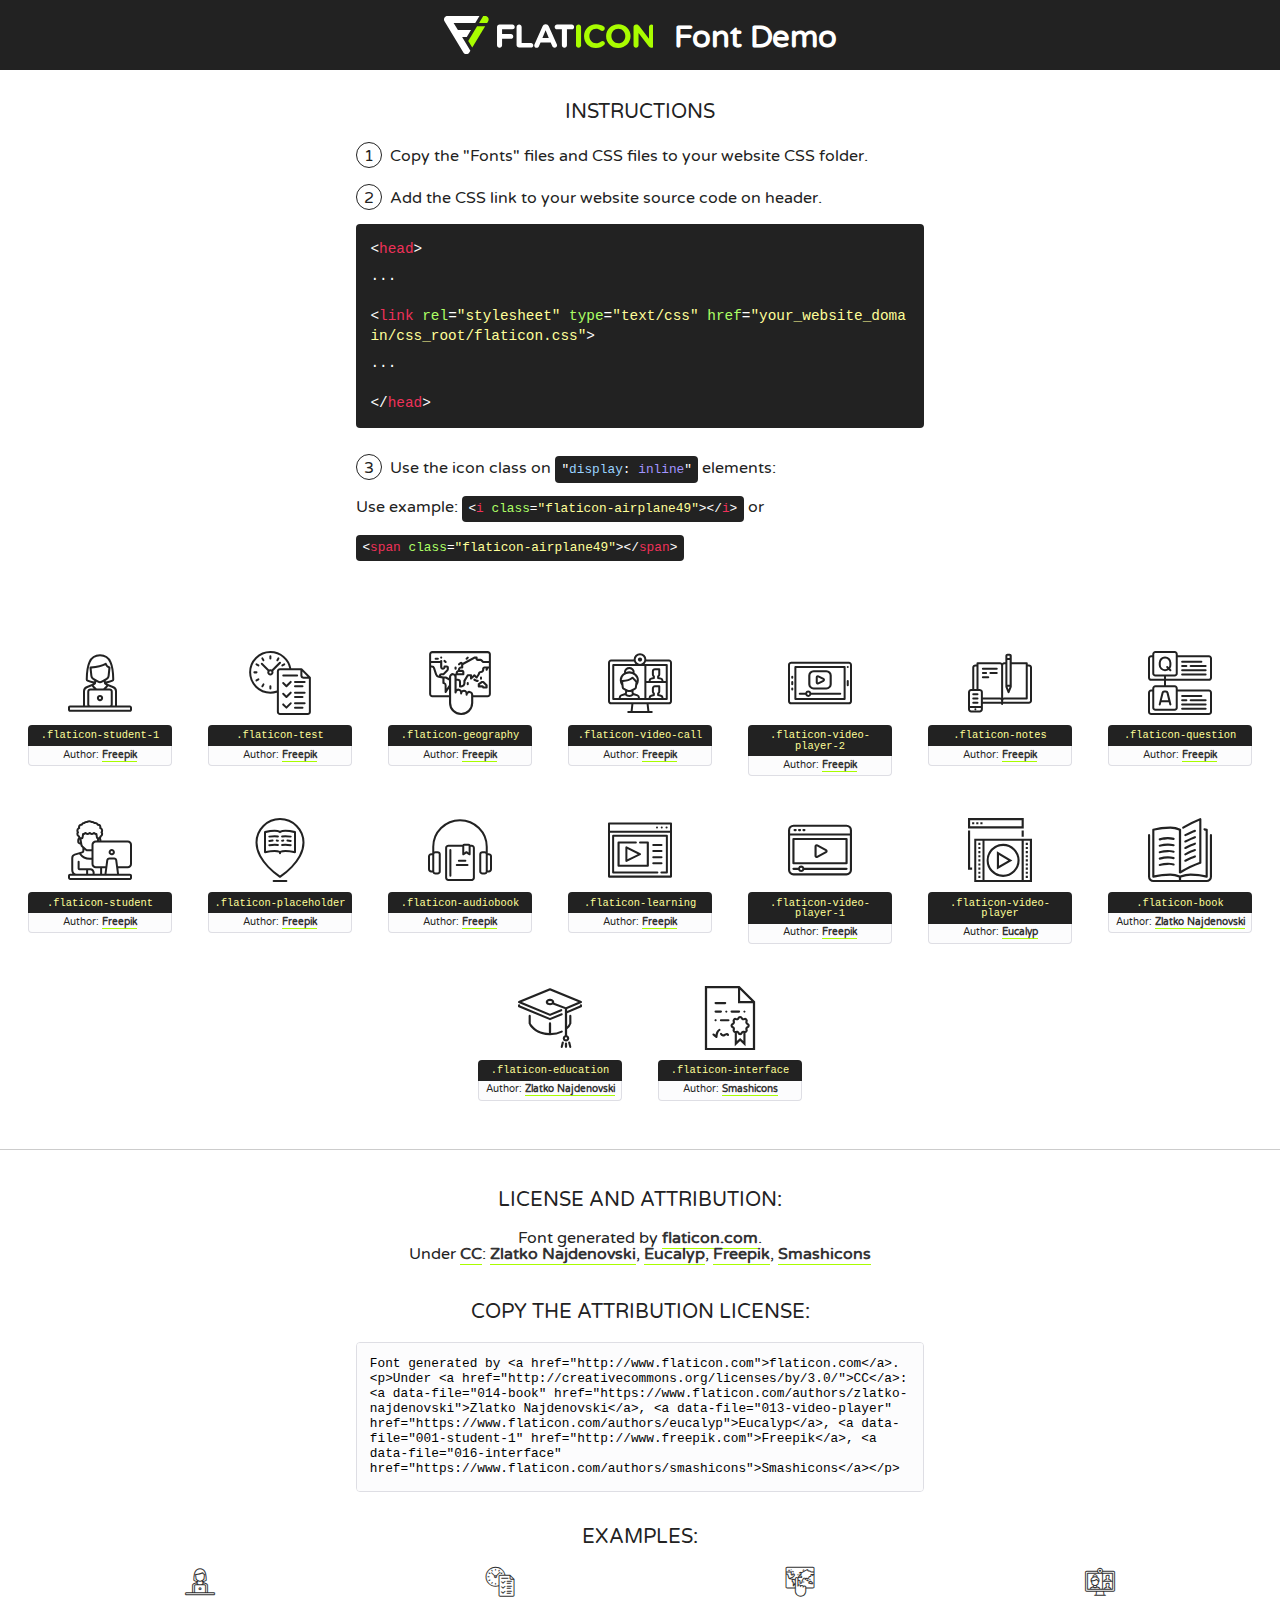
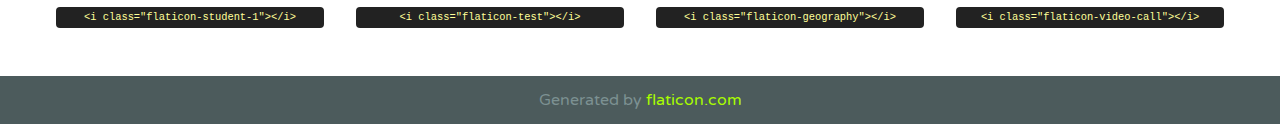
<file: blogproject/static/blogappstatic/fonts/flaticon/font/flaticon.html>
<!DOCTYPE html>
<!--
  Flaticon icon font: Flaticon
  Creation date: 05/04/2018 23:22
-->
<html>
<!DOCTYPE html>
<html>

<head>
    <title>Flaticon WebFont</title>
    <link href="http://fonts.googleapis.com/css?family=Varela+Round" rel="stylesheet" type="text/css" />
    <link rel="stylesheet" type="text/css" href="flaticon.css">
    <meta charset="UTF-8">
    <style>
    html, body, div, span, applet, object, iframe,
    h1, h2, h3, h4, h5, h6, p, blockquote, pre,
    a, abbr, acronym, address, big, cite, code,
    del, dfn, em, img, ins, kbd, q, s, samp,
    small, strike, strong, sub, sup, tt, var,
    b, u, i, center,
    dl, dt, dd, ol, ul, li,
    fieldset, form, label, legend,
    table, caption, tbody, tfoot, thead, tr, th, td,
    article, aside, canvas, details, embed, 
    figure, figcaption, footer, header, hgroup, 
    menu, nav, output, ruby, section, summary,
    time, mark, audio, video {
        margin: 0;
        padding: 0;
        border: 0;
        font-size: 100%;
        font: inherit;
        vertical-align: baseline;
    }
    /* HTML5 display-role reset for older browsers */
    article, aside, details, figcaption, figure, 
    footer, header, hgroup, menu, nav, section {
        display: block;
    }
    body {
        line-height: 1;
    }
    ol, ul {
        list-style: none;
    }
    blockquote, q {
        quotes: none;
    }
    blockquote:before, blockquote:after,
    q:before, q:after {
        content: '';
        content: none;
    }
    table {
        border-collapse: collapse;
        border-spacing: 0;
    }
    body {
        font-family: 'Varela Round', Helvetica, Arial, sans-serif;
        font-size: 16px;
        color: #222;
    }
    a {
        color: #333;
        border-bottom: 1px solid #a9fd00;
        font-weight: bold;
        text-decoration: none;
    }
    * {
        -moz-box-sizing: border-box;
        -webkit-box-sizing: border-box;
        box-sizing: border-box;
        margin: 0;
        padding: 0;
    }
    [class^="flaticon-"]:before, [class*=" flaticon-"]:before, [class^="flaticon-"]:after, [class*=" flaticon-"]:after {
        font-family: Flaticon;
        font-size: 30px;
        font-style: normal;
        margin-left: 20px;
        color: #333;
    }
    .wrapper {
        max-width: 600px;
        margin: auto;
        padding: 0 1em;
    }
    .title {
        font-size: 1.25em;
        text-align: center;
        margin-bottom: 1em;
        text-transform: uppercase;
    }
    header {
        text-align: center;
        background-color: #222;
        color: #fff;
        padding: 1em;
    }
    header .logo {
        width: 210px;
        height: 38px;
        display: inline-block;
        vertical-align: middle;
        margin-right: 1em;
        border: none;
    }
    header strong {
        font-size: 1.95em;
        font-weight: bold;
        vertical-align: middle;
        margin-top: 5px;
        display: inline-block;
    }
    .demo {
        margin: 2em auto;
        line-height: 1.25em;
    }
    .demo ul li {
        margin-bottom: 1em;
    }
    .demo ul li .num {
        color: #222;
        border-radius: 20px;
        display: inline-block;
        width: 26px;
        padding: 3px;
        height: 26px;
        text-align: center;
        margin-right: 0.5em;
        border: 1px solid #222;
    }
    .demo ul li code {
        background-color: #222;
        border-radius: 4px;
        padding: 0.25em 0.5em;
        display: inline-block;
        color: #fff;
        font-family: Consolas,Monaco,Lucida Console,Liberation Mono,DejaVu Sans Mono,Bitstream Vera Sans Mono,Courier New, monospace;
        font-weight: lighter;
        margin-top: 1em;
        font-size: 0.8em;
        word-break: break-all;
    }
    .demo ul li code.big {
        padding: 1em;
        font-size: 0.9em;
    }
    .demo ul li code .red {
        color: #EF3159;
    }
    .demo ul li code .green {
        color: #ACFF65;
    }
    .demo ul li code .yellow {
        color: #FFFF99;
    }
    .demo ul li code .blue {
        color: #99D3FF;
    }
    .demo ul li code .purple {
        color: #A295FF;
    }
    .demo ul li code .dots {
        margin-top: 0.5em;
        display: block;
    }
    #glyphs {
        border-bottom: 1px solid #ccc;
        padding: 2em 0;
        text-align: center;
    }
    .glyph {
        display: inline-block;
        width: 9em;
        margin: 1em;
        text-align: center;
        vertical-align: top;
        background: #FFF;
    }
    .glyph .glyph-icon {
        padding: 10px;
        display: block;
        font-family:"Flaticon";
        font-size: 64px;
        line-height: 1;
    }
    .glyph .glyph-icon:before {
        font-size: 64px;
        color: #222;
        margin-left: 0;
    }
    .class-name {
        font-size: 0.65em;
        background-color: #222;
        color: #fff;
        border-radius: 4px 4px 0 0;
        padding: 0.5em;
        color: #FFFF99;
        font-family: Consolas,Monaco,Lucida Console,Liberation Mono,DejaVu Sans Mono,Bitstream Vera Sans Mono,Courier New, monospace;
    }
    .author-name {
        font-size: 0.6em;
        background-color: #fcfcfd;
        border: 1px solid #DEDEE4;
        border-top: 0;
        border-radius: 0 0 4px 4px;
        padding: 0.5em;
    }
    .class-name:last-child {
        font-size: 10px;
        color:#888;
    }
    .class-name:last-child a {
        font-size: 10px;
        color:#555;
    }
    .class-name:last-child a:hover {
        color:#a9fd00;
    }
    .glyph > input {
        display: block;
        width: 100px;
        margin: 5px auto;
        text-align: center;
        font-size: 12px;
        cursor: text;
    }
    .glyph > input.icon-input {
        font-family:"Flaticon";
        font-size: 16px;
        margin-bottom: 10px;
    }
    .attribution .title {
        margin-top: 2em;
    }
    .attribution textarea {
        background-color: #fcfcfd;
        padding: 1em;
        border: none;
        box-shadow: none;
        border: 1px solid #DEDEE4;
        border-radius: 4px;
        resize: none;
        width: 100%;
        height: 150px;
        font-size: 0.8em;
        font-family: Consolas,Monaco,Lucida Console,Liberation Mono,DejaVu Sans Mono,Bitstream Vera Sans Mono,Courier New, monospace;
        -webkit-appearance: none;
    }
    .iconsuse {
        margin: 2em auto;
        text-align: center;
        max-width: 1200px;
    }
    .iconsuse:after {
        content: '';
        display: table;
        clear: both;
    }
    .iconsuse .image {
        float: left;
        width: 25%;
        padding: 0 1em;
    }
    .iconsuse .image p {
        margin-bottom: 1em;
    }
    .iconsuse .image span {
        display: block;
        font-size: 0.65em;
        background-color: #222;
        color: #fff;
        border-radius: 4px;
        padding: 0.5em;
        color: #FFFF99;
        margin-top: 1em;
        font-family: Consolas,Monaco,Lucida Console,Liberation Mono,DejaVu Sans Mono,Bitstream Vera Sans Mono,Courier New, monospace;
    }
    #footer {
        text-align: center;
        background-color: #4C5B5C;
        color: #7c9192;
        padding: 1em;
    }
    #footer a {
        border: none;
        color: #a9fd00;
        font-weight: normal;
    }
    @media (max-width: 960px) {
        .iconsuse .image {
            width: 50%;
        }
    }
    @media (max-width: 560px) {
        .iconsuse .image {
            width: 100%;
        }
    }
    </style>
</head>

<body class="characters-off">

    <header>
        <a href="http://www.flaticon.com" target="_blank" class="logo">
            <svg version="1.1" xmlns="http://www.w3.org/2000/svg" xmlns:xlink="http://www.w3.org/1999/xlink" xmlns:a="http://ns.adobe.com/AdobeSVGViewerExtensions/3.0/" viewBox="0 0 560.875 102.036" enable-background="new 0 0 560.875 102.036" xml:space="preserve">
                <defs>
                </defs>
                <g>
                    <g class="letters">
                        <path fill="#ffffff" d="M141.596,29.675c0-3.777,2.985-6.767,6.764-6.767h34.438c3.426,0,6.15,2.728,6.15,6.15
                        c0,3.43-2.724,6.149-6.15,6.149h-27.674v13.091h23.719c3.429,0,6.151,2.724,6.151,6.15c0,3.43-2.723,6.149-6.151,6.149h-23.719
                        v17.574c0,3.773-2.986,6.761-6.764,6.761c-3.779,0-6.764-2.989-6.764-6.761V29.675z"></path>
                        <path fill="#ffffff" d="M193.844,29.149c0-3.781,2.985-6.767,6.764-6.767c3.776,0,6.763,2.985,6.763,6.767v42.957h25.039
                        c3.426,0,6.149,2.726,6.149,6.153c0,3.425-2.723,6.15-6.149,6.15h-31.802c-3.779,0-6.764-2.986-6.764-6.768V29.149z"></path>
                        <path fill="#ffffff" d="M241.891,75.71l21.438-48.407c1.492-3.341,4.215-5.357,7.906-5.357h0.792
                        c3.686,0,6.323,2.017,7.815,5.357l21.439,48.407c0.436,0.967,0.701,1.845,0.701,2.723c0,3.602-2.809,6.501-6.414,6.501
                        c-3.161,0-5.269-1.845-6.499-4.655l-4.132-9.661h-27.059l-4.301,10.102c-1.144,2.631-3.426,4.214-6.237,4.214
                        c-3.517,0-6.24-2.81-6.24-6.325C241.1,77.64,241.451,76.677,241.891,75.71z M279.932,58.666l-8.521-20.297l-8.526,20.297H279.932
                        z"></path>
                        <path fill="#ffffff" d="M314.864,35.387H301.86c-3.429,0-6.239-2.813-6.239-6.238c0-3.429,2.811-6.24,6.239-6.24h39.533
                        c3.426,0,6.237,2.811,6.237,6.24c0,3.425-2.811,6.238-6.237,6.238h-13.001v42.785c0,3.773-2.99,6.761-6.764,6.761
                        c-3.779,0-6.764-2.989-6.764-6.761V35.387z"></path>
                        <path fill="#A9FD00" d="M352.615,29.149c0-3.781,2.985-6.767,6.767-6.767c3.774,0,6.761,2.985,6.761,6.767v49.024
                        c0,3.773-2.987,6.761-6.761,6.761c-3.781,0-6.767-2.989-6.767-6.761V29.149z"></path>
                        <path fill="#A9FD00" d="M374.132,53.836v-0.179c0-17.481,13.178-31.801,32.065-31.801c9.22,0,15.459,2.458,20.557,6.238
                        c1.402,1.054,2.637,2.985,2.637,5.357c0,3.692-2.985,6.59-6.681,6.59c-1.845,0-3.071-0.702-4.044-1.319
                        c-3.776-2.813-7.729-4.393-12.562-4.393c-10.364,0-17.831,8.611-17.831,19.154v0.173c0,10.542,7.291,19.329,17.831,19.329
                        c5.715,0,9.492-1.756,13.359-4.834c1.049-0.874,2.458-1.491,4.039-1.491c3.429,0,6.325,2.813,6.325,6.236
                        c0,2.106-1.056,3.78-2.282,4.834c-5.539,4.834-12.036,7.733-21.878,7.733C387.572,85.464,374.132,71.493,374.132,53.836z"></path>
                        <path fill="#A9FD00" d="M433.009,53.836v-0.179c0-17.481,13.79-31.801,32.766-31.801c18.981,0,32.592,14.143,32.592,31.628v0.173
                        c0,17.483-13.785,31.807-32.769,31.807C446.625,85.464,433.009,71.32,433.009,53.836z M484.224,53.836v-0.179
                        c0-10.539-7.725-19.326-18.626-19.326c-10.893,0-18.449,8.611-18.449,19.154v0.173c0,10.542,7.73,19.329,18.626,19.329
                        C476.676,72.986,484.224,64.378,484.224,53.836z"></path>
                        <path fill="#A9FD00" d="M506.233,29.321c0-3.774,2.99-6.763,6.767-6.763h1.401c3.252,0,5.183,1.583,7.029,3.953l26.093,34.265
                        V29.059c0-3.692,2.99-6.677,6.681-6.677c3.683,0,6.671,2.985,6.671,6.677v48.934c0,3.78-2.987,6.765-6.764,6.765h-0.436
                        c-3.257,0-5.188-1.581-7.034-3.953l-27.056-35.492v32.944c0,3.687-2.985,6.676-6.678,6.676c-3.683,0-6.673-2.989-6.673-6.676
                        V29.321z"></path>
                    </g>
                    <g class="insignia">
                        <path fill="#ffffff" d="M48.372,56.137h12.517l11.156-18.537H37.186L25.688,18.539h57.825L94.668,0H9.271
                        C5.925,0,2.842,1.801,1.198,4.716c-1.644,2.907-1.593,6.482,0.134,9.343l50.38,83.501c1.678,2.781,4.689,4.476,7.938,4.476
                        c3.246,0,6.257-1.695,7.935-4.476l2.898-4.804L48.372,56.137z"></path>
                        <g class="i">
                            <path fill="#A9FD00" d="M93.575,18.539h0.031v0.004l21.652,0.004l2.705-4.488c1.727-2.861,1.778-6.436,0.133-9.343
                            C116.454,1.801,113.371,0,110.026,0h-5.294L93.575,18.539z"></path>
                            <polygon fill="#A9FD00" points="88.291,27.356 64.725,66.486 75.519,84.404 109.942,27.356"></polygon>
                        </g>
                    </g>
                </g>
            </svg>
        </a>
        <strong>Font Demo</strong>
    </header>


    <section class="demo wrapper">

        <p class="title">Instructions</p>

        <ul>
            <li>
                <span class="num">1</span>Copy the "Fonts" files and CSS files to your website CSS folder.
            </li>
            <li>
                <span class="num">2</span>Add the CSS link to your website source code on header.
                <code class="big">
                    &lt;<span class="red">head</span>&gt;
                    <br/><span class="dots">...</span>
                    <br/>&lt;<span class="red">link</span> <span class="green">rel</span>=<span class="yellow">"stylesheet"</span> <span class="green">type</span>=<span class="yellow">"text/css"</span> <span class="green">href</span>=<span class="yellow">"your_website_domain/css_root/flaticon.css"</span>&gt;
                    <br/><span class="dots">...</span>
                    <br/>&lt;/<span class="red">head</span>&gt;
                </code>
            </li>

            <li>
                <p>
                    <span class="num">3</span>Use the icon class on <code>"<span class="blue">display</span>:<span class="purple"> inline</span>"</code> elements:
                    <br />
                    Use example: <code>&lt;<span class="red">i</span> <span class="green">class</span>=<span class="yellow">&quot;flaticon-airplane49&quot;</span>&gt;&lt;/<span class="red">i</span>&gt;</code> or <code>&lt;<span class="red">span</span> <span class="green">class</span>=<span class="yellow">&quot;flaticon-airplane49&quot;</span>&gt;&lt;/<span class="red">span</span>&gt;</code>
            </li>
        </ul>

    </section>




   <section id="glyphs">          
    
      
        <div class="glyph"><div class="glyph-icon flaticon-student-1"></div>
            <div class="class-name">.flaticon-student-1</div>
            <div class="author-name">Author: <a data-file="001-student-1" href="http://www.freepik.com">Freepik</a> </div> 
        </div>        
        
        <div class="glyph"><div class="glyph-icon flaticon-test"></div>
            <div class="class-name">.flaticon-test</div>
            <div class="author-name">Author: <a data-file="002-test" href="http://www.freepik.com">Freepik</a> </div> 
        </div>        
        
        <div class="glyph"><div class="glyph-icon flaticon-geography"></div>
            <div class="class-name">.flaticon-geography</div>
            <div class="author-name">Author: <a data-file="003-geography" href="http://www.freepik.com">Freepik</a> </div> 
        </div>        
        
        <div class="glyph"><div class="glyph-icon flaticon-video-call"></div>
            <div class="class-name">.flaticon-video-call</div>
            <div class="author-name">Author: <a data-file="004-video-call" href="http://www.freepik.com">Freepik</a> </div> 
        </div>        
        
        <div class="glyph"><div class="glyph-icon flaticon-video-player-2"></div>
            <div class="class-name">.flaticon-video-player-2</div>
            <div class="author-name">Author: <a data-file="005-video-player-2" href="http://www.freepik.com">Freepik</a> </div> 
        </div>        
        
        <div class="glyph"><div class="glyph-icon flaticon-notes"></div>
            <div class="class-name">.flaticon-notes</div>
            <div class="author-name">Author: <a data-file="006-notes" href="http://www.freepik.com">Freepik</a> </div> 
        </div>        
        
        <div class="glyph"><div class="glyph-icon flaticon-question"></div>
            <div class="class-name">.flaticon-question</div>
            <div class="author-name">Author: <a data-file="007-question" href="http://www.freepik.com">Freepik</a> </div> 
        </div>        
        
        <div class="glyph"><div class="glyph-icon flaticon-student"></div>
            <div class="class-name">.flaticon-student</div>
            <div class="author-name">Author: <a data-file="008-student" href="http://www.freepik.com">Freepik</a> </div> 
        </div>        
        
        <div class="glyph"><div class="glyph-icon flaticon-placeholder"></div>
            <div class="class-name">.flaticon-placeholder</div>
            <div class="author-name">Author: <a data-file="009-placeholder" href="http://www.freepik.com">Freepik</a> </div> 
        </div>        
        
        <div class="glyph"><div class="glyph-icon flaticon-audiobook"></div>
            <div class="class-name">.flaticon-audiobook</div>
            <div class="author-name">Author: <a data-file="010-audiobook" href="http://www.freepik.com">Freepik</a> </div> 
        </div>        
        
        <div class="glyph"><div class="glyph-icon flaticon-learning"></div>
            <div class="class-name">.flaticon-learning</div>
            <div class="author-name">Author: <a data-file="011-learning" href="http://www.freepik.com">Freepik</a> </div> 
        </div>        
        
        <div class="glyph"><div class="glyph-icon flaticon-video-player-1"></div>
            <div class="class-name">.flaticon-video-player-1</div>
            <div class="author-name">Author: <a data-file="012-video-player-1" href="http://www.freepik.com">Freepik</a> </div> 
        </div>        
        
        <div class="glyph"><div class="glyph-icon flaticon-video-player"></div>
            <div class="class-name">.flaticon-video-player</div>
            <div class="author-name">Author: <a data-file="013-video-player" href="https://www.flaticon.com/authors/eucalyp">Eucalyp</a> </div> 
        </div>        
        
        <div class="glyph"><div class="glyph-icon flaticon-book"></div>
            <div class="class-name">.flaticon-book</div>
            <div class="author-name">Author: <a data-file="014-book" href="https://www.flaticon.com/authors/zlatko-najdenovski">Zlatko Najdenovski</a> </div> 
        </div>        
        
        <div class="glyph"><div class="glyph-icon flaticon-education"></div>
            <div class="class-name">.flaticon-education</div>
            <div class="author-name">Author: <a data-file="015-education" href="https://www.flaticon.com/authors/zlatko-najdenovski">Zlatko Najdenovski</a> </div> 
        </div>        
        
        <div class="glyph"><div class="glyph-icon flaticon-interface"></div>
            <div class="class-name">.flaticon-interface</div>
            <div class="author-name">Author: <a data-file="016-interface" href="https://www.flaticon.com/authors/smashicons">Smashicons</a> </div> 
        </div>        
        

    </section>



    <section class="attribution wrapper"   style="text-align:center;">

      <div class="title">License and attribution:</div><div class="attrDiv">Font generated by <a href="http://www.flaticon.com">flaticon.com</a>. <div><p>Under <a href="http://creativecommons.org/licenses/by/3.0/">CC</a>: <a data-file="014-book" href="https://www.flaticon.com/authors/zlatko-najdenovski">Zlatko Najdenovski</a>, <a data-file="013-video-player" href="https://www.flaticon.com/authors/eucalyp">Eucalyp</a>, <a data-file="001-student-1" href="http://www.freepik.com">Freepik</a>, <a data-file="016-interface" href="https://www.flaticon.com/authors/smashicons">Smashicons</a></p>  </div>
      </div>
      <div class="title">Copy the Attribution License:</div>

    <textarea onclick="this.focus();this.select();">Font generated by &lt;a href=&quot;http://www.flaticon.com&quot;&gt;flaticon.com&lt;/a&gt;. <p>Under <a href="http://creativecommons.org/licenses/by/3.0/">CC</a>: <a data-file="014-book" href="https://www.flaticon.com/authors/zlatko-najdenovski">Zlatko Najdenovski</a>, <a data-file="013-video-player" href="https://www.flaticon.com/authors/eucalyp">Eucalyp</a>, <a data-file="001-student-1" href="http://www.freepik.com">Freepik</a>, <a data-file="016-interface" href="https://www.flaticon.com/authors/smashicons">Smashicons</a></p>  
     </textarea>

    </section>

    <section class="iconsuse">

          <div class="title">Examples:</div>            
             
            <div class="image">
                <p>
                    <i class="glyph-icon flaticon-student-1"></i> 
                    <span>&lt;i class=&quot;flaticon-student-1&quot;&gt;&lt;/i&gt;</span>
                </p>
            </div>
            
            <div class="image">
                <p>
                    <i class="glyph-icon flaticon-test"></i> 
                    <span>&lt;i class=&quot;flaticon-test&quot;&gt;&lt;/i&gt;</span>
                </p>
            </div>
            
            <div class="image">
                <p>
                    <i class="glyph-icon flaticon-geography"></i> 
                    <span>&lt;i class=&quot;flaticon-geography&quot;&gt;&lt;/i&gt;</span>
                </p>
            </div>
            
            <div class="image">
                <p>
                    <i class="glyph-icon flaticon-video-call"></i> 
                    <span>&lt;i class=&quot;flaticon-video-call&quot;&gt;&lt;/i&gt;</span>
                </p>
            </div>
                       
        </div>
                            
    </section>

<div id="footer">
    <div>Generated by <a href="http://www.flaticon.com">flaticon.com</a>
    </div>
</div>



</body>
</html>
</file>
<file: blogproject/static/blogappstatic/fonts/flaticon/font/flaticon.css>
/*
  	Flaticon icon font: Flaticon
  	Creation date: 05/04/2018 23:22
  	*/

@font-face {
  font-family: "Flaticon";
  src: url("./Flaticon.eot");
  src: url("./Flaticon.eot?#iefix") format("embedded-opentype"),
       url("./Flaticon.woff") format("woff"),
       url("./Flaticon.ttf") format("truetype"),
       url("./Flaticon.svg#Flaticon") format("svg");
  font-weight: normal;
  font-style: normal;
}

@media screen and (-webkit-min-device-pixel-ratio:0) {
  @font-face {
    font-family: "Flaticon";
    src: url("./Flaticon.svg#Flaticon") format("svg");
  }
}

[class^="flaticon-"]:before, [class*=" flaticon-"]:before,
[class^="flaticon-"]:after, [class*=" flaticon-"]:after {   
  font-family: Flaticon;
        font-size: 20px;
font-style: normal;
margin-left: 20px;
}

.flaticon-student-1:before { content: "\f100"; }
.flaticon-test:before { content: "\f101"; }
.flaticon-geography:before { content: "\f102"; }
.flaticon-video-call:before { content: "\f103"; }
.flaticon-video-player-2:before { content: "\f104"; }
.flaticon-notes:before { content: "\f105"; }
.flaticon-question:before { content: "\f106"; }
.flaticon-student:before { content: "\f107"; }
.flaticon-placeholder:before { content: "\f108"; }
.flaticon-audiobook:before { content: "\f109"; }
.flaticon-learning:before { content: "\f10a"; }
.flaticon-video-player-1:before { content: "\f10b"; }
.flaticon-video-player:before { content: "\f10c"; }
.flaticon-book:before { content: "\f10d"; }
.flaticon-education:before { content: "\f10e"; }
.flaticon-interface:before { content: "\f10f"; }
</file>
